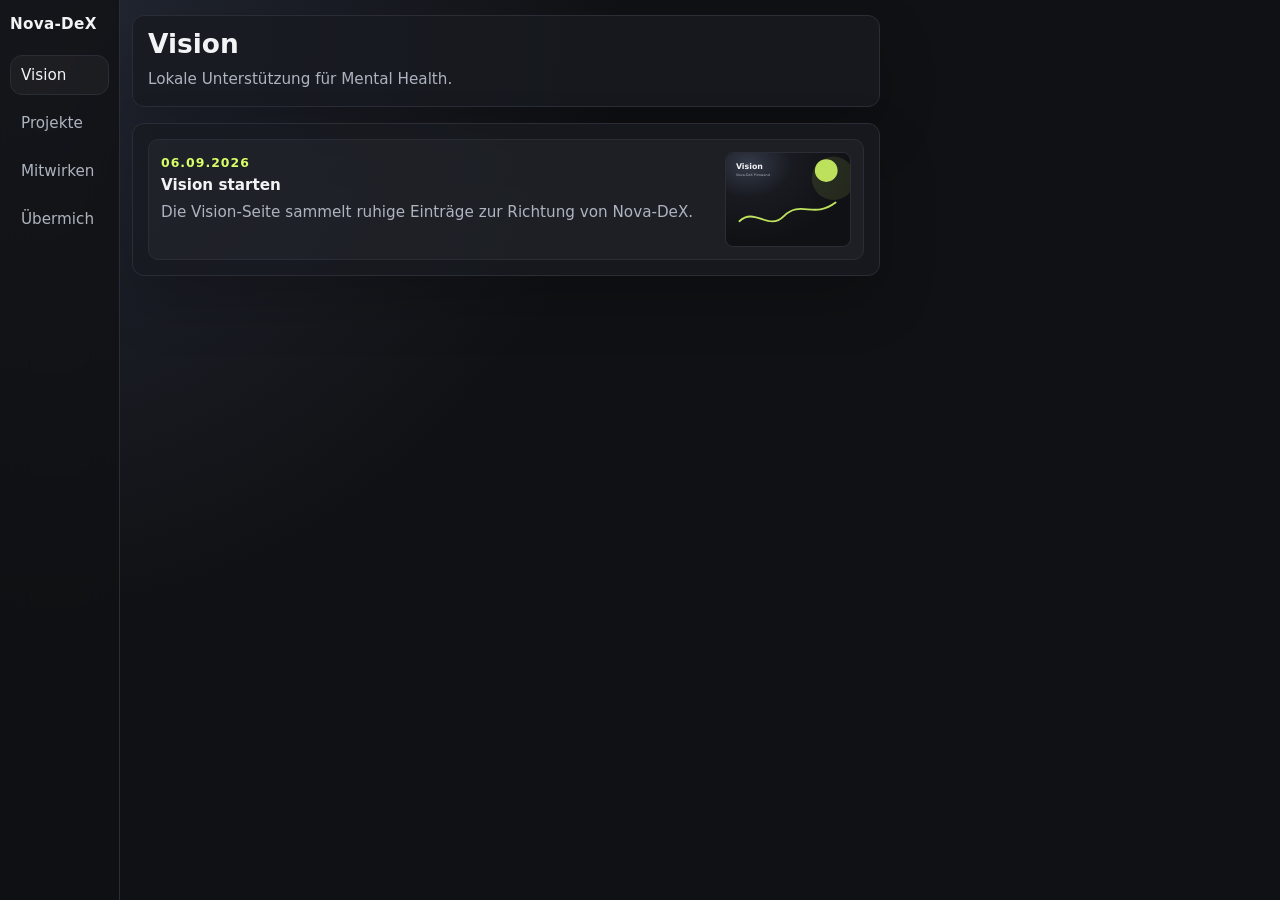
<file: index.html>
<!doctype html>
<html lang="de">
<head>
  <meta charset="utf-8">
  <meta name="viewport" content="width=device-width, initial-scale=1">
  <meta name="robots" content="noindex, nofollow">
  <title>Vision · AtraNova</title>
  <link rel="stylesheet" href="style.css">
  <script src="handymode.js" defer></script>
  <script src="viewer.js" defer></script>
</head>
<body data-section="vision">
  <div class="layout">
    <header class="site-header" aria-label="Navigation">
      <a class="logo" href="index.html">Nova-DeX</a>
      <nav class="nav" aria-label="Hauptnavigation">
        <a class="active" href="index.html">Vision</a>
        <a href="projekte.html">Projekte</a>
        <a href="mitwirken.html">Mitwirken</a>
        <a href="uebermich.html">Übermich</a>
      </nav>
    </header>
    <main class="page">
      <section class="hero" aria-label="Vision">
        <h1>Vision</h1>
        <p>Lokale Unterstützung für Mental Health.</p>
      </section>
      <section class="content-card entry-shell" aria-label="Pinnwand-Einträge">
        <div data-entry-root></div>
      </section>
    </main>
  </div>
</body>
</html>
</file>
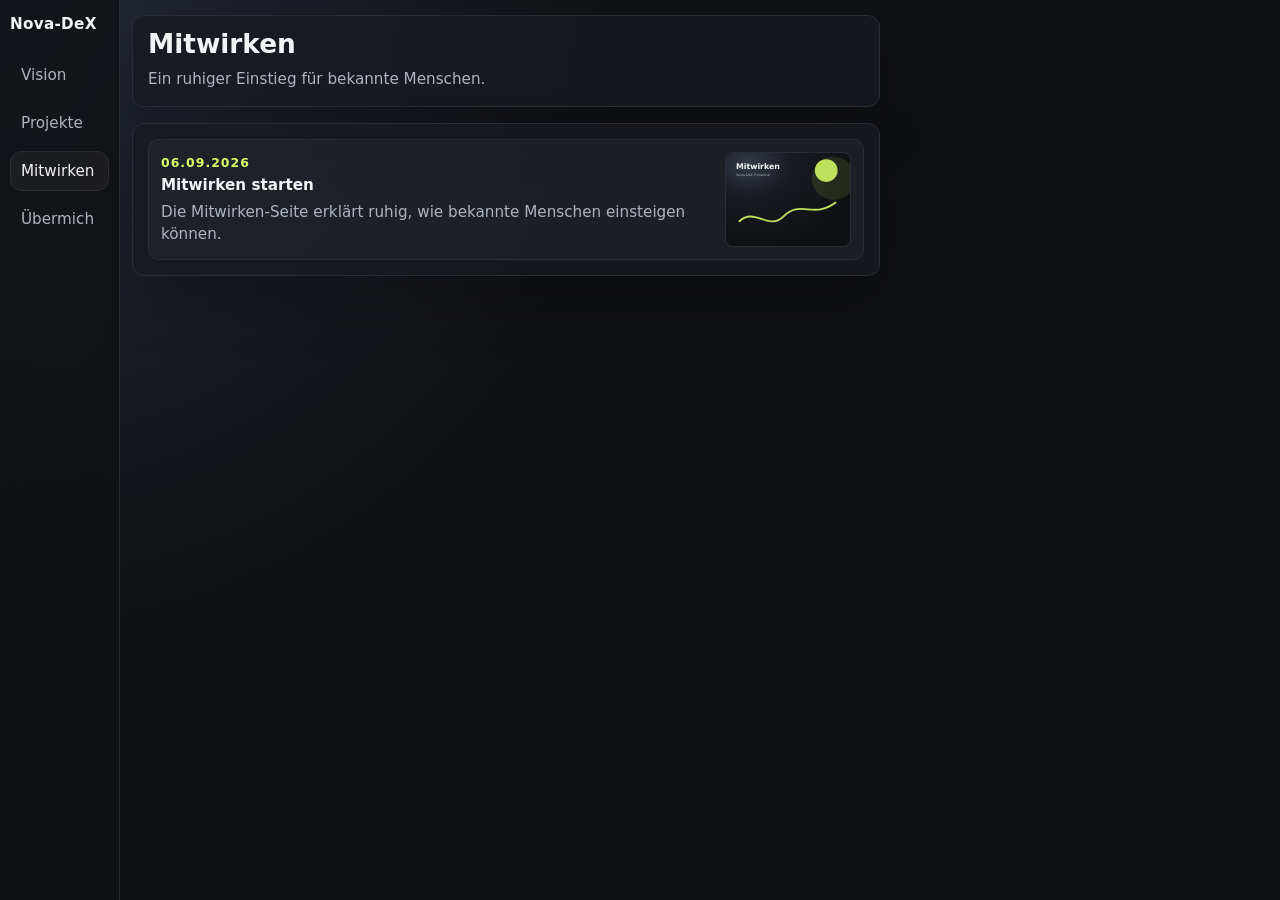
<file: mitwirken.html>
<!doctype html>
<html lang="de">
<head>
  <meta charset="utf-8">
  <meta name="viewport" content="width=device-width, initial-scale=1">
  <meta name="robots" content="noindex, nofollow">
  <title>Mitwirken · Nova-DeX</title>
  <link rel="stylesheet" href="style.css">
  <script src="handymode.js" defer></script>
  <script src="viewer.js" defer></script>
</head>
<body data-section="mitwirken">
  <div class="layout">
    <header class="site-header" aria-label="Navigation">
      <a class="logo" href="index.html">Nova-DeX</a>
      <nav class="nav" aria-label="Hauptnavigation">
        <a href="index.html">Vision</a>
        <a href="projekte.html">Projekte</a>
        <a class="active" href="mitwirken.html">Mitwirken</a>
        <a href="uebermich.html">Übermich</a>
      </nav>
    </header>
    <main class="page">
      <section class="hero" aria-label="Mitwirken">
        <h1>Mitwirken</h1>
        <p>Ein ruhiger Einstieg für bekannte Menschen.</p>
      </section>
      <section class="content-card entry-shell" aria-label="Pinnwand-Einträge">
        <div data-entry-root></div>
      </section>
    </main>
  </div>
</body>
</html>
</file>
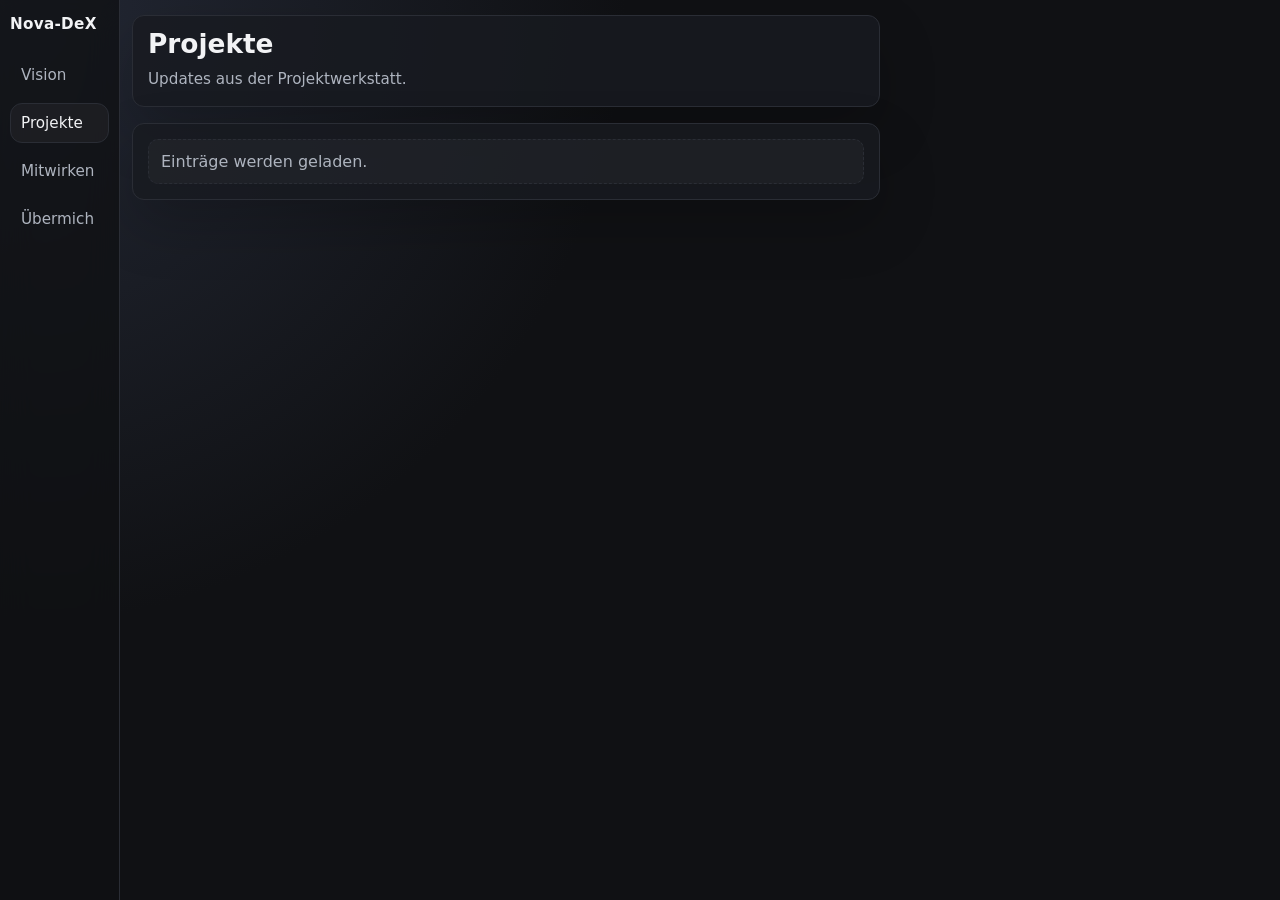
<file: pinnwand.html>
<!doctype html>
<html lang="de">
<head>
  <meta charset="utf-8">
  <meta name="viewport" content="width=device-width, initial-scale=1">
  <meta name="robots" content="noindex, nofollow">
  <meta http-equiv="refresh" content="0; url=projekte.html">
  <title>Nova-DeX</title>
</head>
<body>
  <p><a href="projekte.html">Weiter zu Nova-DeX</a></p>
</body>
</html>
</file>
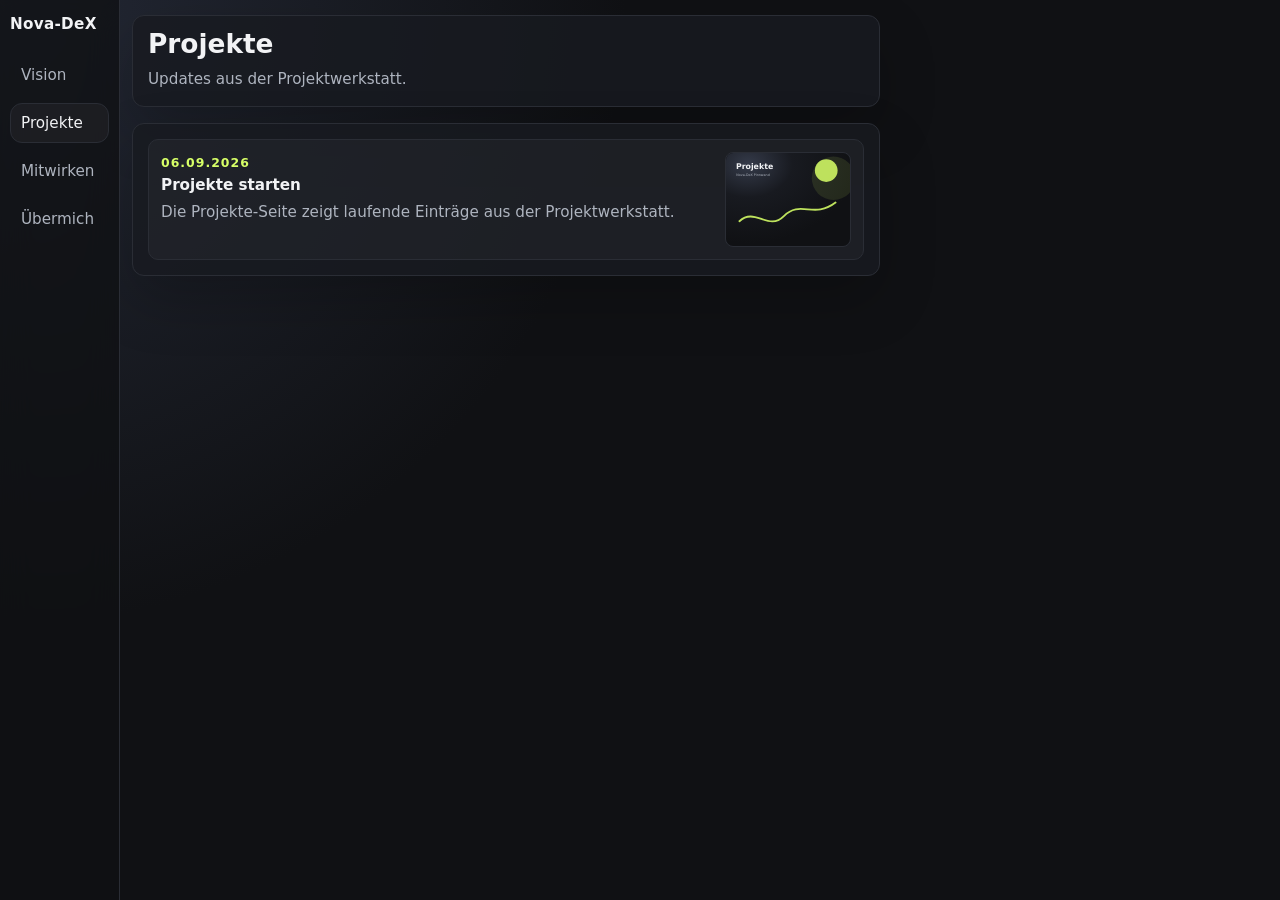
<file: projekte.html>
<!doctype html>
<html lang="de">
<head>
  <meta charset="utf-8">
  <meta name="viewport" content="width=device-width, initial-scale=1">
  <meta name="robots" content="noindex, nofollow">
  <title>Projekte · Nova-DeX</title>
  <link rel="stylesheet" href="style.css">
  <script src="handymode.js" defer></script>
  <script src="viewer.js" defer></script>
</head>
<body data-section="projekte">
  <div class="layout">
    <header class="site-header" aria-label="Navigation">
      <a class="logo" href="index.html">Nova-DeX</a>
      <nav class="nav" aria-label="Hauptnavigation">
        <a href="index.html">Vision</a>
        <a class="active" href="projekte.html">Projekte</a>
        <a href="mitwirken.html">Mitwirken</a>
        <a href="uebermich.html">Übermich</a>
      </nav>
    </header>
    <main class="page">
      <section class="hero" aria-label="Projekte">
        <h1>Projekte</h1>
        <p>Updates aus der Projektwerkstatt.</p>
      </section>
      <section class="content-card entry-shell" aria-label="Pinnwand-Einträge">
        <div data-entry-root></div>
      </section>
    </main>
  </div>
</body>
</html>
</file>
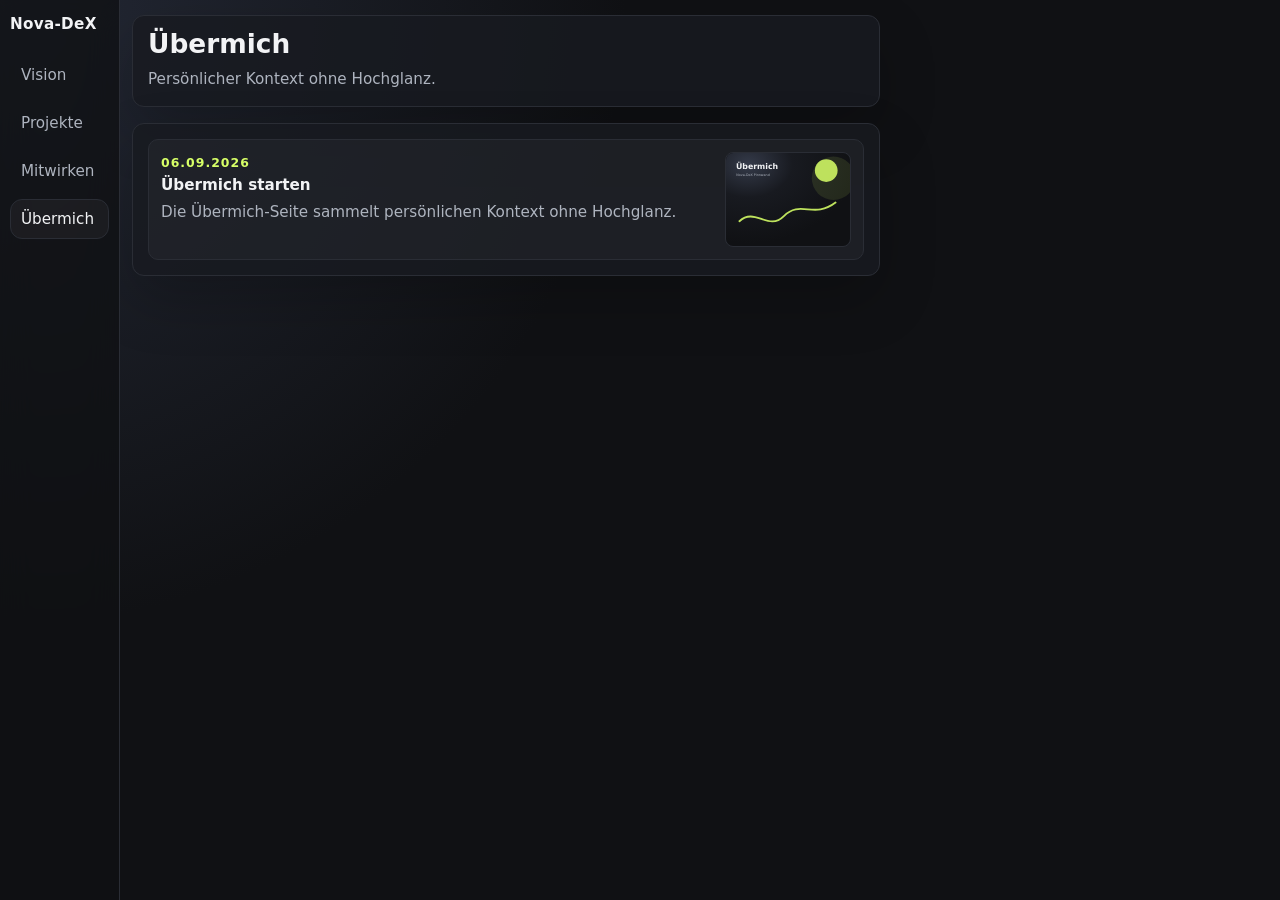
<file: uebermich.html>
<!doctype html>
<html lang="de">
<head>
  <meta charset="utf-8">
  <meta name="viewport" content="width=device-width, initial-scale=1">
  <meta name="robots" content="noindex, nofollow">
  <title>Übermich · Nova-DeX</title>
  <link rel="stylesheet" href="style.css">
  <script src="handymode.js" defer></script>
  <script src="viewer.js" defer></script>
</head>
<body data-section="uebermich">
  <div class="layout">
    <header class="site-header" aria-label="Navigation">
      <a class="logo" href="index.html">Nova-DeX</a>
      <nav class="nav" aria-label="Hauptnavigation">
        <a href="index.html">Vision</a>
        <a href="projekte.html">Projekte</a>
        <a href="mitwirken.html">Mitwirken</a>
        <a class="active" href="uebermich.html">Übermich</a>
      </nav>
    </header>
    <main class="page">
      <section class="hero" aria-label="Übermich">
        <h1>Übermich</h1>
        <p>Persönlicher Kontext ohne Hochglanz.</p>
      </section>
      <section class="content-card entry-shell" aria-label="Pinnwand-Einträge">
        <div data-entry-root></div>
      </section>
    </main>
  </div>
</body>
</html>
</file>
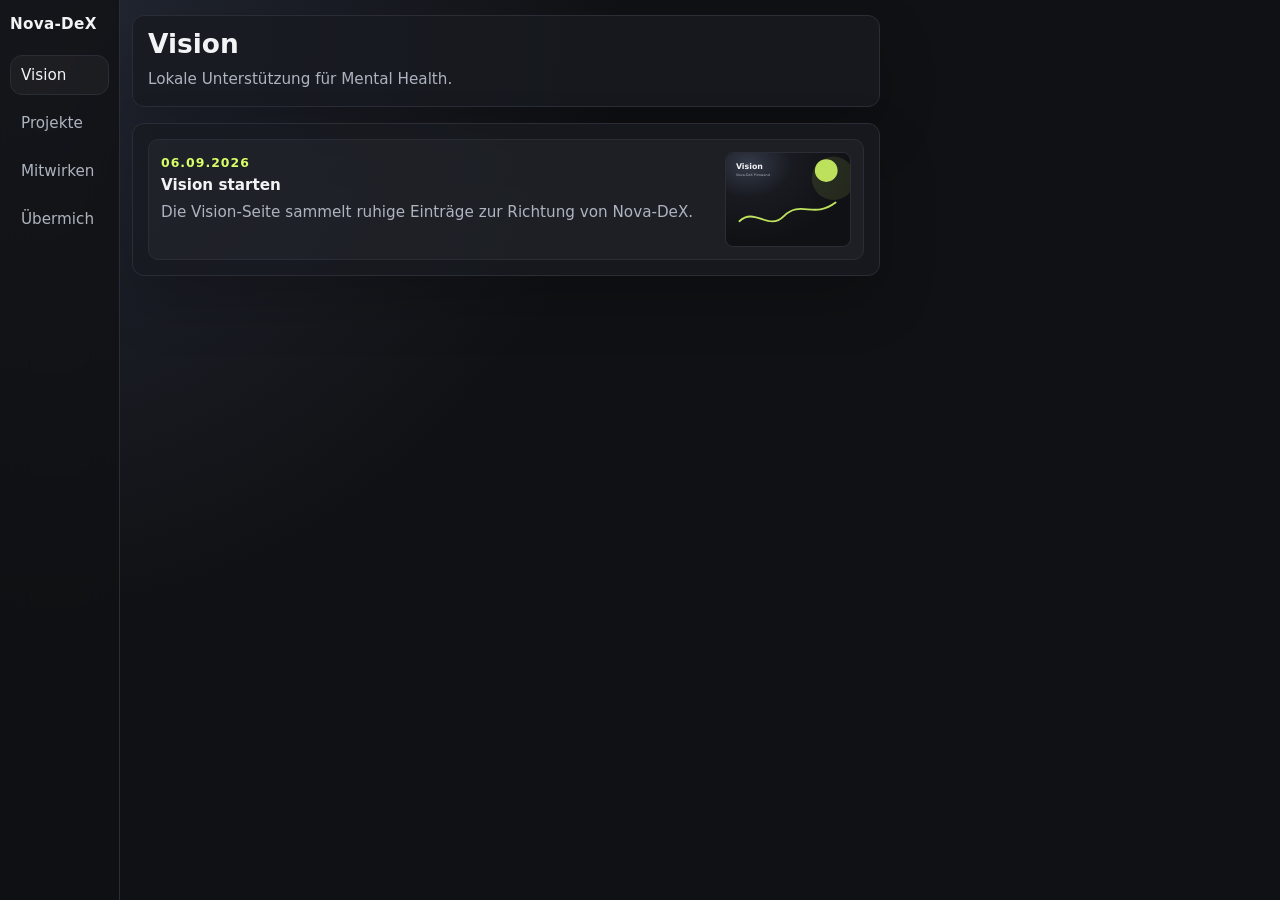
<file: vision.html>
<!doctype html>
<html lang="de">
<head>
  <meta charset="utf-8">
  <meta name="viewport" content="width=device-width, initial-scale=1">
  <meta name="robots" content="noindex, nofollow">
  <title>Vision · Nova-DeX</title>
  <link rel="stylesheet" href="style.css">
  <script src="handymode.js" defer></script>
  <script src="viewer.js" defer></script>
</head>
<body data-section="vision">
  <div class="layout">
    <header class="site-header" aria-label="Navigation">
      <a class="logo" href="index.html">Nova-DeX</a>
      <nav class="nav" aria-label="Hauptnavigation">
        <a class="active" href="index.html">Vision</a>
        <a href="projekte.html">Projekte</a>
        <a href="mitwirken.html">Mitwirken</a>
        <a href="uebermich.html">Übermich</a>
      </nav>
    </header>
    <main class="page">
      <section class="hero" aria-label="Vision">
        <h1>Vision</h1>
        <p>Lokale Unterstützung für Mental Health.</p>
      </section>
      <section class="content-card entry-shell" aria-label="Pinnwand-Einträge">
        <div data-entry-root></div>
      </section>
    </main>
  </div>
</body>
</html>
</file>
<file: style.css>
:root {
  --bg: #101114;
  --panel: #181a20;
  --text: #f2f3f5;
  --muted: #aeb4bf;
  --line: #2a2d35;
  --accent: #d7ff67;
  --side: 120px;

  /* Schriftgroessen */
  --font-sm: 0.78rem;
  --font-md: 0.95rem;
  --font-lg: 1.65rem;

  /* Paddings */
  --pad-sm: 10px;
  --pad-md: 12px;
  --pad-lg: 15px;

  /* Radien */
  --radius-sm: 8px;
  --radius-md: 10px;
  --radius-lg: 12px;
}

* {
  box-sizing: border-box;
}

html {
  min-height: 100%;
}

body {
  margin: 0;
  font-family: system-ui, -apple-system, BlinkMacSystemFont, "Segoe UI", sans-serif;
  background: radial-gradient(circle at top left, #242936, var(--bg) 40%);
  color: var(--text);
  min-height: 100vh;
}

a {
  color: inherit;
  text-decoration: none;
}

button {
  font: inherit;
}

.layout {
  min-height: 100vh;
  display: grid;
  grid-template-columns: var(--side) minmax(0, 1fr);
}

.site-header {
  position: sticky;
  top: 0;
  align-self: start;
  height: 100vh;
  display: flex;
  flex-direction: column;
  justify-content: flex-start;
  align-items: flex-start;
  gap: 22px;
  padding: var(--pad-lg) var(--pad-sm);
  border-right: 1px solid var(--line);
  background: rgba(16, 17, 20, 0.78);
  backdrop-filter: blur(16px);
}

.logo {
  color: var(--text);
  text-decoration: none;
  font-size: var(--font-md);
  font-weight: 800;
  letter-spacing: 0.02em;
}

.nav {
  width: 100%;
  display: flex;
  flex-direction: column;
  flex-wrap: nowrap;
  gap: 8px;
}

.nav a {
  color: var(--muted);
  text-decoration: none;
  padding: var(--pad-sm) var(--pad-sm);
  border: 1px solid transparent;
  border-radius: var(--radius-lg);
  font-size: var(--font-md);
}

.nav a:hover,
.nav a.active {
  color: var(--text);
  border-color: var(--line);
  background: rgba(255, 255, 255, 0.04);
}

.page {
  width: min(760px, calc(100% - 32px));
  margin: 0;
  padding: var(--pad-lg) 0 var(--pad-lg) var(--pad-md);
}

.page > * + * {
  margin-top: 16px;
}

.hero,
.content-card {
  background: rgba(24, 26, 32, 0.82);
  border: 1px solid var(--line);
  border-radius: var(--radius-lg);
  padding: clamp(var(--pad-md), 3.2vw, var(--pad-lg));
  box-shadow: 0 24px 58px rgba(0, 0, 0, 0.20);
}

.hero h1 {
  font-size: clamp(var(--font-lg), 4.5vw, var(--font-lg));
  line-height: 0.96;
  margin: 0 0 12px;
  max-width: 760px;
}

.hero p {
  margin: 0;
  color: var(--muted);
  font-size: var(--font-md);
  line-height: 1.5;
  max-width: 620px;
}

.eyebrow {
  color: var(--accent);
  text-transform: uppercase;
  letter-spacing: 0.14em;
  font-size: var(--font-sm);
  font-weight: 800;
  margin: 0 0 10px;
}

h1 {
  font-size: clamp(var(--font-lg), 5vw, var(--font-lg));
  line-height: 0.95;
  margin: 0 0 18px;
  max-width: 850px;
}

h2 {
  font-size: clamp(var(--font-md), 3vw, var(--font-lg));
  line-height: 1.08;
  margin: 0 0 14px;
}

h3 {
  margin: 0;
}

p {
  color: var(--muted);
  font-size: var(--font-md);
  line-height: 1.55;
  max-width: 680px;
}

.entry-list {
  display: grid;
  gap: 10px;
}

.entry-preview {
  display: grid;
  grid-template-columns: minmax(0, 1fr) 126px;
  gap: 14px;
  align-items: stretch;
  padding: var(--pad-md);
  border: 1px solid var(--line);
  border-radius: var(--radius-md);
  background: rgba(255, 255, 255, 0.03);
}

.entry-preview:hover {
  border-color: rgba(215, 255, 103, 0.42);
  background: rgba(255, 255, 255, 0.045);
}

.entry-preview.no-image {
  grid-template-columns: 1fr;
}

.entry-date {
  display: inline-block;
  margin-bottom: 6px;
  color: var(--accent);
  font-size: var(--font-sm);
  font-weight: 800;
  letter-spacing: 0.08em;
  text-transform: uppercase;
}

.entry-title {
  margin: 0 0 6px;
  color: var(--text);
  font-size: var(--font-md);
  line-height: 1.22;
}

.entry-intro {
  margin: 0;
  color: var(--muted);
  font-size: var(--font-md);
  line-height: 1.45;
}

.entry-preview-image {
  width: 100%;
  height: 100%;
  min-height: 92px;
  object-fit: cover;
  border: 1px solid var(--line);
  border-radius: var(--radius-sm);
  background: var(--panel);
}

.load-more,
.back-link {
  display: inline-flex;
  align-items: center;
  justify-content: center;
  margin-top: 14px;
  padding: var(--pad-sm) var(--pad-sm);
  border: 1px solid var(--line);
  border-radius: var(--radius-lg);
  color: var(--text);
  background: rgba(255, 255, 255, 0.04);
  cursor: pointer;
}

.load-more:hover,
.back-link:hover {
  border-color: rgba(215, 255, 103, 0.42);
}

.entry-detail {
  margin-top: 16px;
}

.detail-head {
  margin: 0;
}

.detail-head h2 {
  margin: 0 0 10px;
  font-size: clamp(var(--font-lg), 4vw, var(--font-lg));
}

.detail-head p {
  margin: 0;
}

.gallery {
  display: grid;
  grid-template-columns: repeat(auto-fit, minmax(160px, 1fr));
  gap: 10px;
  margin: 18px 0;
}

.gallery img {
  width: 100%;
  aspect-ratio: 4 / 3;
  object-fit: cover;
  border: 1px solid var(--line);
  border-radius: var(--radius-md);
  background: var(--panel);
}

.markdown {
  margin-top: 18px;
}

.markdown > *:first-child {
  margin-top: 0;
}

.markdown h1,
.markdown h2,
.markdown h3 {
  max-width: 760px;
}

.markdown h1 {
  font-size: clamp(var(--font-lg), 3.5vw, var(--font-lg));
  margin: 26px 0 12px;
}

.markdown h2 {
  margin: 24px 0 10px;
}

.markdown h3 {
  margin: 20px 0 8px;
}

.markdown p {
  margin: 0 0 14px;
}

.markdown ul {
  margin: 0 0 16px;
  padding-left: var(--pad-md);
  color: var(--muted);
  font-size: var(--font-md);
  line-height: 1.55;
  max-width: 680px;
}

.markdown code {
  padding: var(--pad-sm) var(--pad-sm);
  border-radius: 0.4em;
  background: rgba(255, 255, 255, 0.07);
}

.placeholder,
.status {
  border: 1px dashed var(--line);
  border-radius: var(--radius-md);
  padding: var(--pad-md);
  background: rgba(255, 255, 255, 0.03);
  color: var(--muted);
}

body.entry-open .hero {
  display: none;
}

body.entry-open .content-card {
  margin-top: 0;
}

html.handymode .layout {
  display: block;
}

html.handymode .site-header {
  position: sticky;
  z-index: 10;
  height: auto;
  flex-direction: column;
  gap: 7px;
  padding: var(--pad-sm) var(--pad-sm);
  border-right: 0;
  border-bottom: 1px solid var(--line);
  background: rgba(16, 17, 20, 0.92);
}

html.handymode .logo {
  font-size: var(--font-sm);
}

html.handymode .nav {
  flex-direction: row;
  gap: 6px;
  overflow-x: auto;
  scrollbar-width: none;
}

html.handymode .nav::-webkit-scrollbar {
  display: none;
}

html.handymode .nav a {
  flex: 0 0 auto;
  padding: var(--pad-sm) var(--pad-sm);
  font-size: var(--font-sm);
  white-space: nowrap;
}

html.handymode .page {
  width: min(760px, calc(100% - 20px));
  padding: var(--pad-lg) 0 var(--pad-lg);
  margin: 0 auto;
}

html.handymode .hero,
html.handymode .content-card {
  border-radius: var(--radius-md);
  padding: var(--pad-md);
}

html.handymode .hero h1 {
  font-size: clamp(var(--font-lg), 11vw, var(--font-lg));
}

html.handymode p {
  font-size: var(--font-md);
}

html.handymode .entry-preview {
  grid-template-columns: 1fr;
  padding: var(--pad-sm);
}

html.handymode .entry-preview-image {
  height: auto;
}
</file>
